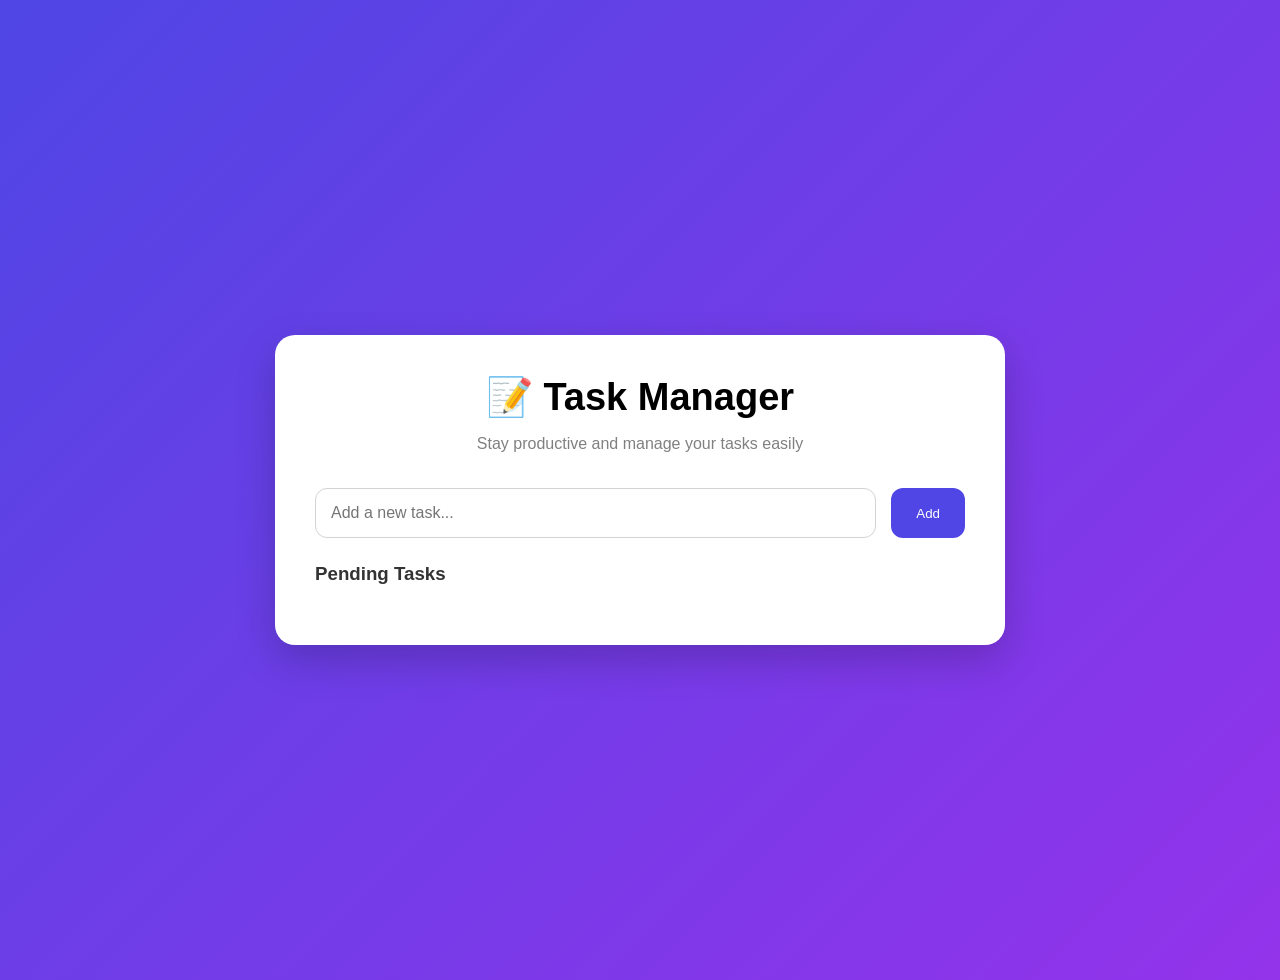
<file: week 2/index.html>
<!DOCTYPE html>
<html lang="en">

<head>

<meta charset="UTF-8">
<meta name="viewport" content="width=device-width, initial-scale=1.0">

<title>Task Manager</title>

<link rel="stylesheet" href="style.css">

</head>


<body>



<div class="wrapper">

    <div class="card">

        <div class="header">

            <h1>📝 Task Manager</h1>

            <p>Stay productive and manage your tasks easily</p>

        </div>


        <div class="input-box">

            <input
                id="taskInput"
                placeholder="Add a new task..."
            >

            <button onclick="addTask()">
                Add
            </button>

        </div>


        <div id="message"></div>


        <div class="section">

            <h3>Pending Tasks</h3>

            <ul id="taskList"></ul>

        </div>

    </div>

</div>

<script src="script.js"></script>


</body>
</html>
</file>
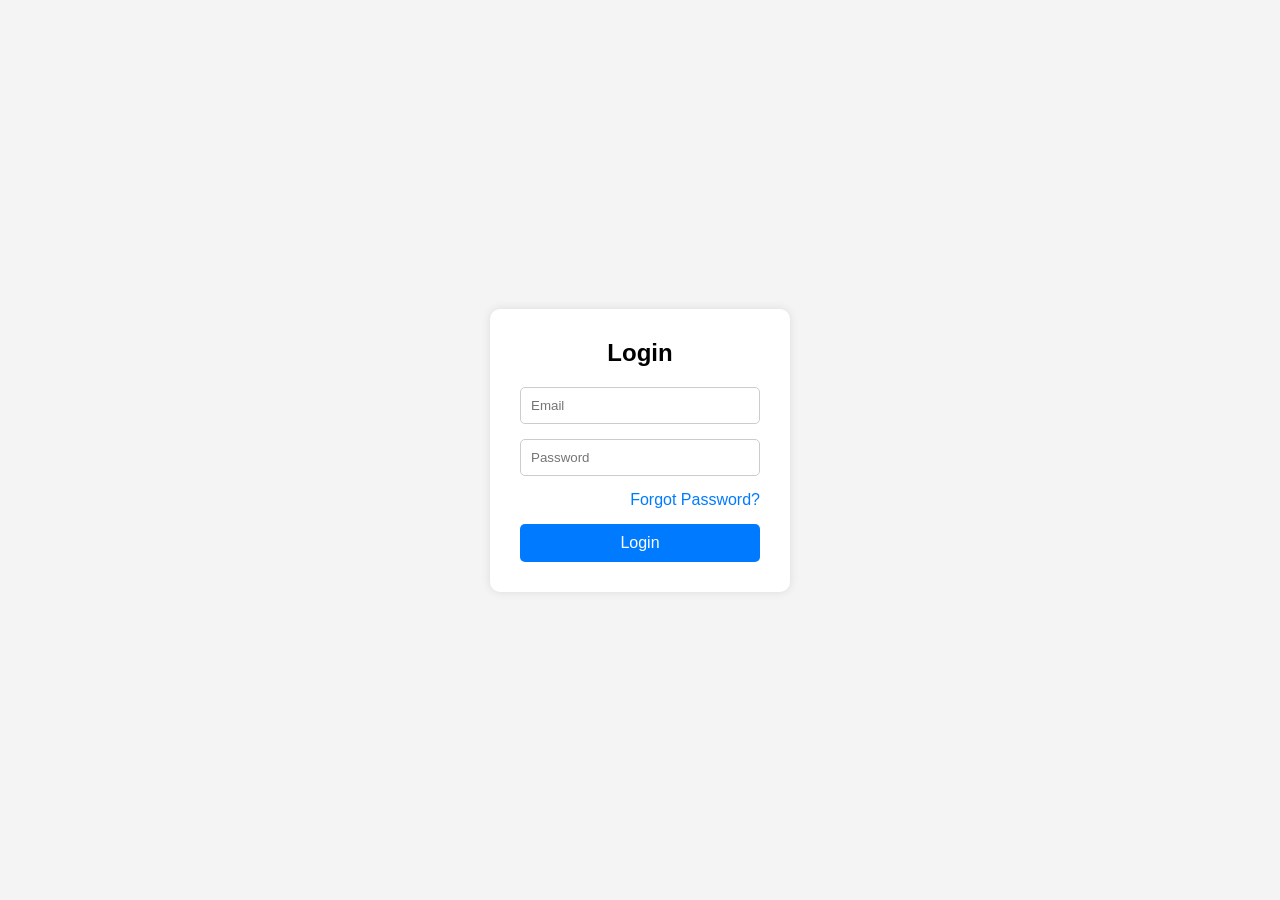
<file: week1/index.html>
<!DOCTYPE html>
<html lang="en">
<head>
    <meta charset="UTF-8">
    <meta name="viewport" content="width=device-width, initial-scale=1.0">
    <title>Login Page</title>
    <link rel="stylesheet" href="style.css">
</head>
<body>

    <div class="login-container">
        <h2>Login</h2>

        <form>
            <input type="email" placeholder="Email" required>
            <input type="password" placeholder="Password" required>

            <a href="#" class="forgot-password">Forgot Password?</a>

            <button type="submit">Login</button>
        </form>
    </div>

</body>
</html>
</file>
<file: week 2/style.css>
/* style.css */

body{
    margin:0;
    font-family:Arial;
    background:linear-gradient(
    135deg,
    #4F46E5,
    #9333EA
    );

    min-height:100vh;

    display:flex;

    justify-content:center;

    align-items:center;

    padding:40px;
}

/* ...rest of the CSS... */body{

margin:0;

font-family:Arial;

background:linear-gradient(
135deg,
#4F46E5,
#9333EA
);

min-height:100vh;

display:flex;

justify-content:center;

align-items:center;

padding:40px;

}


.card{

width:650px;

background:white;

padding:40px;

border-radius:20px;

box-shadow:
0 15px 40px rgba(0,0,0,0.2);

}


.header{

text-align:center;

margin-bottom:35px;

}


.header h1{

margin:0;

font-size:38px;

}


.header p{

color:gray;

}


.input-box{

display:flex;

gap:15px;

margin-bottom:25px;

}


input{

flex:1;

padding:15px;

border-radius:12px;

border:1px solid lightgray;

font-size:16px;

}


button{

padding:15px 25px;

background:#4F46E5;

color:white;

border:none;

border-radius:12px;

cursor:pointer;

}


.section h3{

margin-bottom:20px;

color:#333;

}


li{

padding:18px;

background:#f8f9fa;

margin-bottom:15px;

border-radius:12px;

display:flex;

justify-content:space-between;

align-items:center;

transition:0.3s;

}


li:hover{

transform:translateY(-3px);

box-shadow:0 5px 15px rgba(0,0,0,0.1);

}
</file>
<file: week1/style.css>
* {
    margin: 0;
    padding: 0;
    box-sizing: border-box;
    font-family: Arial, sans-serif;
}

body {
    height: 100vh;
    display: flex;
    justify-content: center;
    align-items: center;
    background-color: #f4f4f4;
}

.login-container {
    background: white;
    padding: 30px;
    border-radius: 10px;
    box-shadow: 0 0 10px rgba(0, 0, 0, 0.1);
    width: 300px;
}

.login-container h2 {
    text-align: center;
    margin-bottom: 20px;
}

input {
    width: 100%;
    padding: 10px;
    margin-bottom: 15px;
    border: 1px solid #ccc;
    border-radius: 5px;
}

.forgot-password {
    display: block;
    text-align: right;
    margin-bottom: 15px;
    text-decoration: none;
    color: #007bff;
}

button {
    width: 100%;
    padding: 10px;
    border: none;
    border-radius: 5px;
    background-color: #007bff;
    color: white;
    cursor: pointer;
    font-size: 16px;
}

button:hover {
    background-color: #0056b3;
}
</file>
